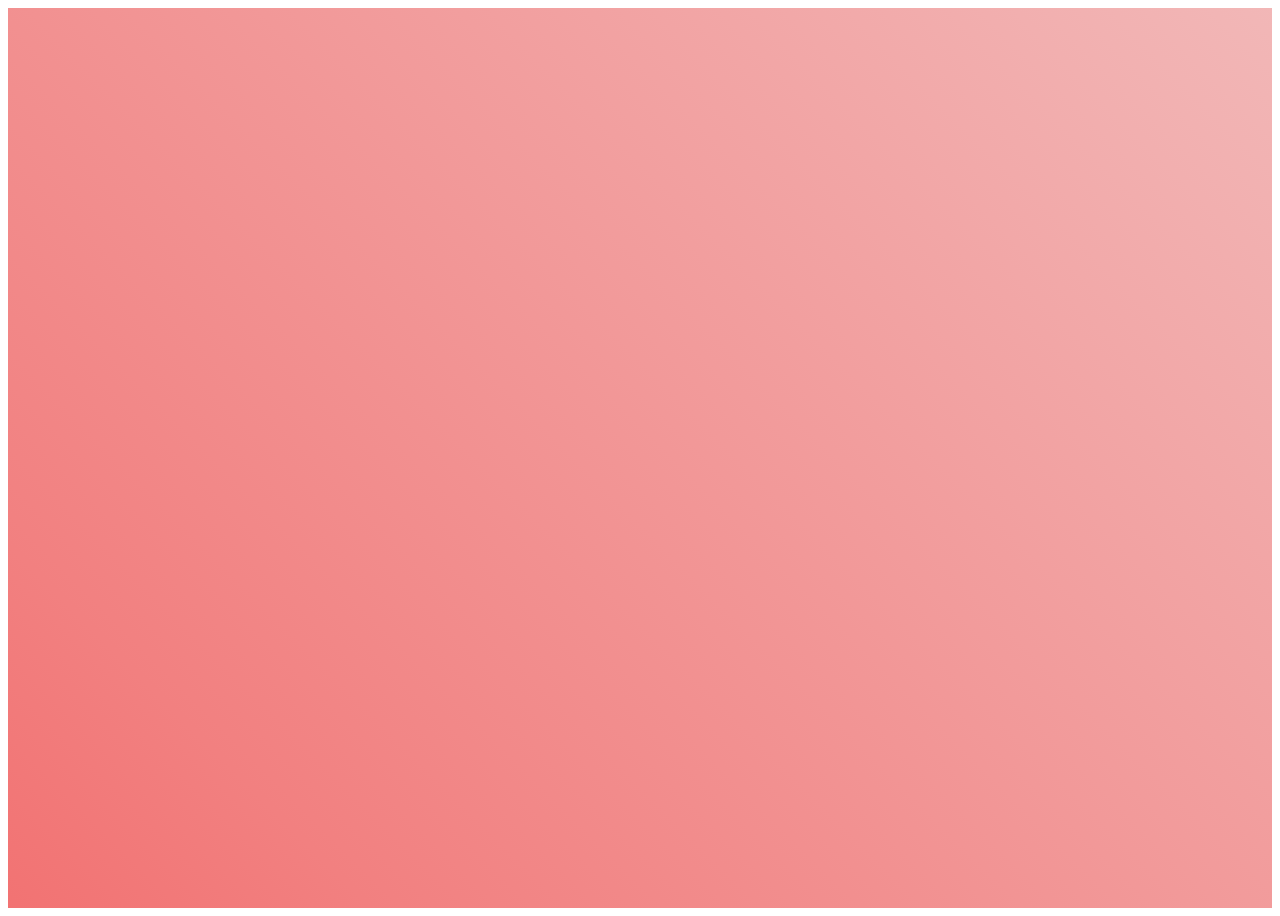
<file: fundo.html>
<!DOCTYPE html>
<html lang="en">
<head>
    <meta charset="UTF-8">
    <meta name="viewport" content="width=device-width, initial-scale=1.0">
    <link rel="stylesheet" href="fundo.css">
    <title>Document</title>
</head>
<body>

    <div class="container"></div>
    
</body>
</html>
</file>
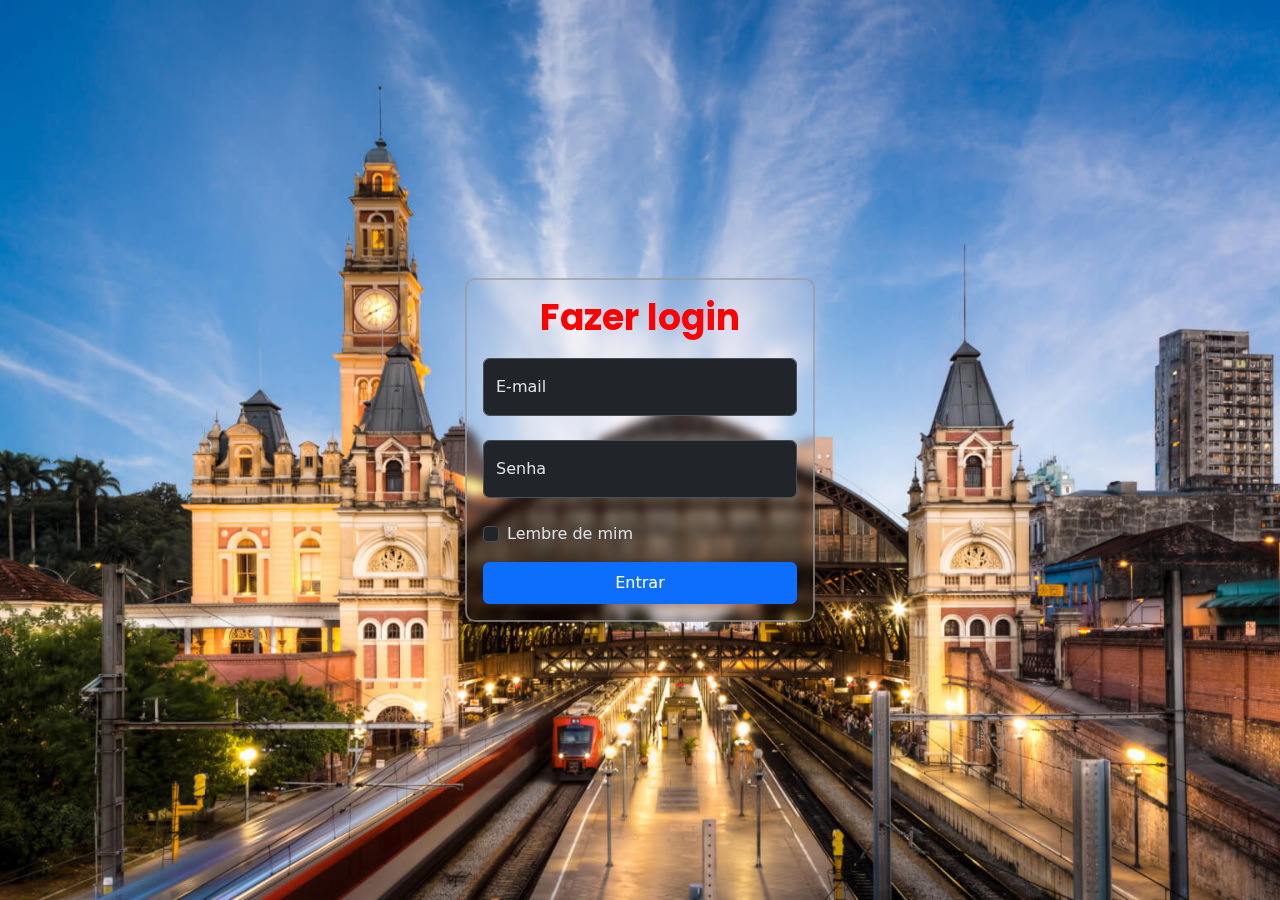
<file: login.html>
<!doctype html>
<html lang="en" data-bs-theme="dark">
  <head>
    <meta charset="utf-8">
    <meta name="viewport" content="width=device-width, initial-scale=1">
    <title>Formulario De Login</title>

    <link rel="icon" href="favicon.ico">

    <link href="https://cdn.jsdelivr.net/npm/bootstrap@5.3.3/dist/css/bootstrap.min.css" rel="stylesheet" integrity="sha384-QWTKZyjpPEjISv5WaRU9OFeRpok6YctnYmDr5pNlyT2bRjXh0JMhjY6hW+ALEwIH" crossorigin="anonymous">
    <link rel="stylesheet" href="css/login.css">
    <link rel="stylesheet" href="https://fonts.googleapis.com/css2?family=Poppins:wght@300;500&display=swap">



</head>
  <body class="d-flex align-items-center py-4 bg-body-tertiary">
   <main class="w-100 m-auto form-container">
        <form>
        
           
            <h1>Fazer login</h1>

            <div class="form-floating">
                <input type="email" class="form-control" id="floatingInput" placeholder="your-email@gmail.com" required>
                <label for="floatingInput">E-mail</label>
            </div>

            <div class="form-floating">
                <input type="password" class="form-control" id="floatingInput" placeholder="Senha" required>
                <label for="floatingInput">Senha</label>
            </div>

            <div class="form-check text-start my-3">
                <input type="checkbox" class="form-check-input" id="flexCheckdefault"  class="form-check-input" >
                <label  class="form-check-label" for="flexCheckdefault">Lembre de mim</label>
            </div>

            <a href="index.html" class="btn btn-primary w-100 py-2">Entrar</a>

        </form>
   </main>
    <script src="https://cdn.jsdelivr.net/npm/bootstrap@5.3.3/dist/js/bootstrap.bundle.min.js" integrity="sha384-YvpcrYf0tY3lHB60NNkmXc5s9fDVZLESaAA55NDzOxhy9GkcIdslK1eN7N6jIeHz" crossorigin="anonymous"></script>
  </body>
</html>
</file>
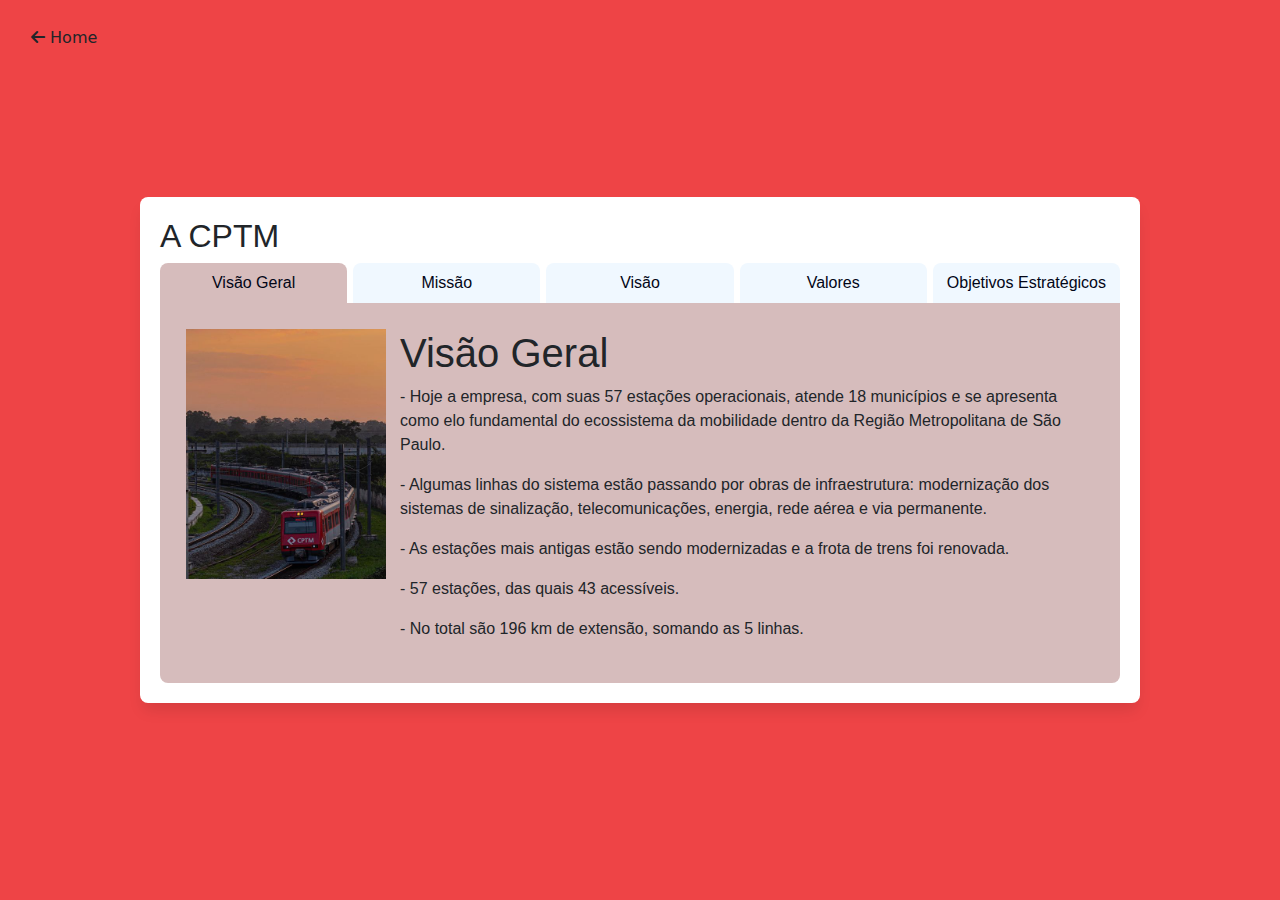
<file: sobre.html>
<!DOCTYPE html>
<html lang="pt-br">
<head>
    <meta charset="UTF-8">
    <meta name="viewport" content="width=device-width, initial-scale=1.0">
    <link href="https://cdn.jsdelivr.net/npm/bootstrap@5.3.3/dist/css/bootstrap.min.css" rel="stylesheet" integrity="sha384-QWTKZyjpPEjISv5WaRU9OFeRpok6YctnYmDr5pNlyT2bRjXh0JMhjY6hW+ALEwIH" crossorigin="anonymous">
    <link rel="stylesheet" href="https://cdnjs.cloudflare.com/ajax/libs/font-awesome/6.0.0-beta3/css/all.min.css">
    <link rel="stylesheet" href="css/sobre.css">
    <title>Sobre Nós</title>
    <link rel="icon" href="favicon.ico">
</head>
 
<body>
    <a href="index.html" class="btn btn-vermelho" style="position: absolute; top: 20px; left: 20px; padding: 5px 10px;">
        <i class="fas fa-arrow-left"></i> Home
    </a>
   
    </a>
 
    <div id="container">
        <h2>A CPTM</h2>
 
        <div class="tab-buttons">
            <button class="tab-btn active" content-id="visao-geral">Visão Geral</button>
            <button class="tab-btn" content-id="missao">Missão</button>
            <button class="tab-btn" content-id="visao">Visão</button>
            <button class="tab-btn" content-id="valores">Valores</button>
            <button class="tab-btn" content-id="objetivos-estrategicos">Objetivos Estratégicos</button>
        </div>
 
        <div class="tab-content">
            <div class="content" id="visao-geral">
                <img src="sobre/Visão geral.jpg" class="content-img" alt="Visão geral da CPTM">
                <div class="infos">
                    <h1 class="content-title">Visão Geral</h1>
                    <p class="content-description">
                        - Hoje a empresa, com suas 57 estações operacionais, atende 18 municípios e se apresenta como elo fundamental do ecossistema da mobilidade dentro da Região Metropolitana de São Paulo.
                    </p>
                    <p>- Algumas linhas do sistema estão passando por obras de infraestrutura: modernização dos sistemas de sinalização, telecomunicações, energia, rede aérea e via permanente.</p>
                    <p>- As estações mais antigas estão sendo modernizadas e a frota de trens foi renovada.</p>
                    <p>- 57 estações, das quais 43 acessíveis.</p>
                    <p>- No total são 196 km de extensão, somando as 5 linhas.</p>
                </div>
            </div>
 
            <div class="content" id="missao">
                <img src="sobre/missão.jpg" class="content-img" alt="Imagem representativa da missão da CPTM">
                <div class="infos">
                    <h1 class="content-title">Missão</h1>
                    <p class="content-description">
                        Prestar serviços de transporte propiciando mobilidade com excelência, sustentabilidade e acesso a serviços associados, que tornem a experiência de optar pela CPTM única.
                    </p>
                </div>
            </div>
 
            <div class="content" id="visao">
                <img src="sobre/visão.jpg" class="content-img" alt="Imagem representativa da visão da CPTM">
                <div class="infos">
                    <h1 class="content-title">Visão</h1>
                    <p class="content-description">
                        Ser, de modo sustentável, o elo fundamental na cadeia intermodal de transporte de passageiros no Estado de São Paulo e a referência em projetos ferroviários, aprimorando experiências em mobilidade humana.
                    </p>
                </div>
            </div>
 
            <div class="content" id="valores">
                <img src="sobre/valores.jpg" class="content-img" alt="Imagem representativa dos valores da CPTM">
                <div class="infos">
                    <h1 class="content-title">Valores</h1>
                    <p class="content-description">
                        - Comprometimento com transparência e integridade;
                    </p>
                    <p>- Atitude de Dono em que cada funcionário tem o poder de fazer a diferença;</p>
                    <p>- Respeito ao meio ambiente e aos valores das comunidades;</p>
                    <p>- Zelo inegociável pela melhor técnica;</p>
                    <p>- Foco na inovação e empreendedorismo.</p>
                </div>
            </div>
 
            <div class="content" id="objetivos-estrategicos">
                <img src="sobre/CPTM.jpg" class="content-img" alt="Imagem representativa dos objetivos estratégicos da CPTM">
                <div class="infos">
                    <h1 class="content-title">Objetivos Estratégicos</h1>
                    <p class="content-description">
                        - Valorizar o capital humano em um ambiente diverso, inclusivo e seguro;
                    </p>
                    <p>- Aprimorar a gestão financeira e de custos, o aumento da geração de receitas e a potencialização do objeto social da CPTM;</p>
                    <p>- Alcançar a excelência na gestão de projetos, processos e serviços administrativos, bem como a promoção de uma comunicação eficaz, de inovação constante e da adoção inteligente da tecnologia;</p>
                    <p>- Promover a sustentabilidade visando a conformidade ambiental, ecoeficiência e economia de baixo carbono;</p>
                    <p>- Elevar a eficiência operacional e a gestão dos ativos da CPTM, visando melhorar a experiência e a jornada do cliente;</p>
                    <p>- Expandir os serviços de transporte aumentando a participação da CPTM no estado de São Paulo.</p>
                </div>
            </div>
        </div>
    </div>
   
    <script src="js/sobre.js"></script>
</body>
</html>
</file>
<file: fundo.css>
.container {
    height: 100vh;
    width: 100%;
    background: linear-gradient(45deg,#f23030,#f28080,#f2c2c2,#f2f2f2);
    background-size: 300% 300%;
    animation: color 12s ease-in-out infinite;
}

@keyframes color {
    0% {
        background-position: 0 50%;
    }
    50% {
        background-position: 100% 50%;
    }
    100% {
        background-position: 0 50%;
    }
}
</file>
<file: css/login.css>
* {
    margin: 0;
    padding: 0;
    box-sizing: border-box;
}

body {
    background-image: url(../background\ 1.jpeg);
    background-size: cover;
    background-position: center;
    min-height: 100vh;
    display: flex;
    align-items: center;
    justify-content: center;
}
 
.form-container {
    max-width: 350px;
    padding: 1rem;
    background: transparent;
    border: 2px solid #9b9b9baf;
    border-radius: 10px;
    backdrop-filter: blur(5px);
}

h1 {
    padding-bottom: 10px;
    font-family: "Poppins", sans-serif;
    font-size: 36px;
    font-weight: 700;
    text-align: center;
    color: rgb(252, 2, 2);
}

.form-floating {
   margin-bottom: 1.5rem;
}
</file>
<file: css/sobre.css>
* {
    margin: 0;
    padding: 0;
    box-sizing: border-box;
    font-family: Arial, Helvetica, sans-serif
}

body {
    background-color: #ee4446;
    display: flex;
    align-items: center;
    justify-content: center;
    min-height: 100vh;
}

#container {
    background-color: #ffffff;
    width: 1000px;
    padding: 20px;
    border-radius: 8px;
    box-shadow: 0px 10px 15px -3px rgba(0, 0, 0, 0.1);
}

.tab-buttons {
    display: flex;
    gap: 6px;
}

.tab-btn {
    width: 100%;
    border: none;
    color: #020617;
    background-color: #f0f8ff;
    border-radius: 8px 8px 0px 0px;
    font-weight: 500;
    padding: 8px;
    cursor: pointer;
    transition: background-color .3s ease;
}

.tab-btn.active {
    background-color: #d6bcbc;
}

.tab-btn:hover {
    background-color: #d6bcbc;
}

.content {
    display: none;
}

.content.show {
    display: flex;
    gap: 14px;
    background-color: #d6bcbc;
    border-radius: 0px 0px 8px 8px;
    padding: 26px;
}

.content-img {
    width: 25%;
    height: 250px;
}
</file>
